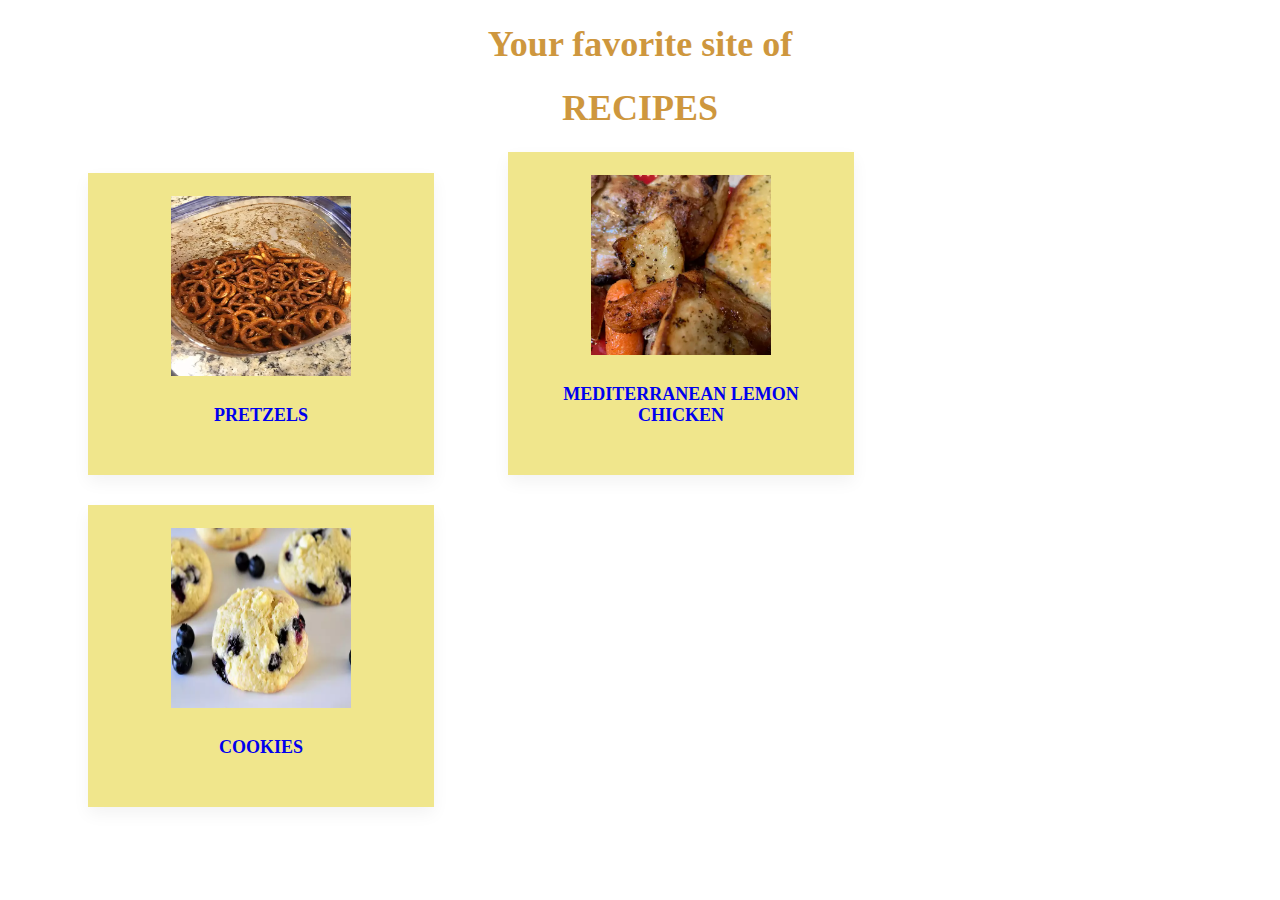
<file: index.html>
<!DOCTYPE html>
<html>
    <head>
            <meta charset="utf-8">
            <title>Recipes</title>
            <link rel="stylesheet" href="style.css">
    </head>
    <body>
        <h1>Your favorite site of</h1>
        <h1>RECIPES</h1>
        <ul>
            <!-- Comentario para probar rama en git-->
            <a href="pretzels.html"><div class="recipe">
                <img src="images/pretzels.webp">
                <h4>Pretzels</h4>
            </div></a>

            <a href="chicken.html">
                <div class="recipe">
                    <img src="images/chicken.webp">
                    <h4>Mediterranean lemon chicken</h4>
                </div>
            </a>
            
            <a href="cookies.html">
                <div class="recipe">
                    <img src="images/cookies.webp">
                    <h4>Cookies</4>
               </div>
            </a>
        </ul>
    </body>
</html>
</file>
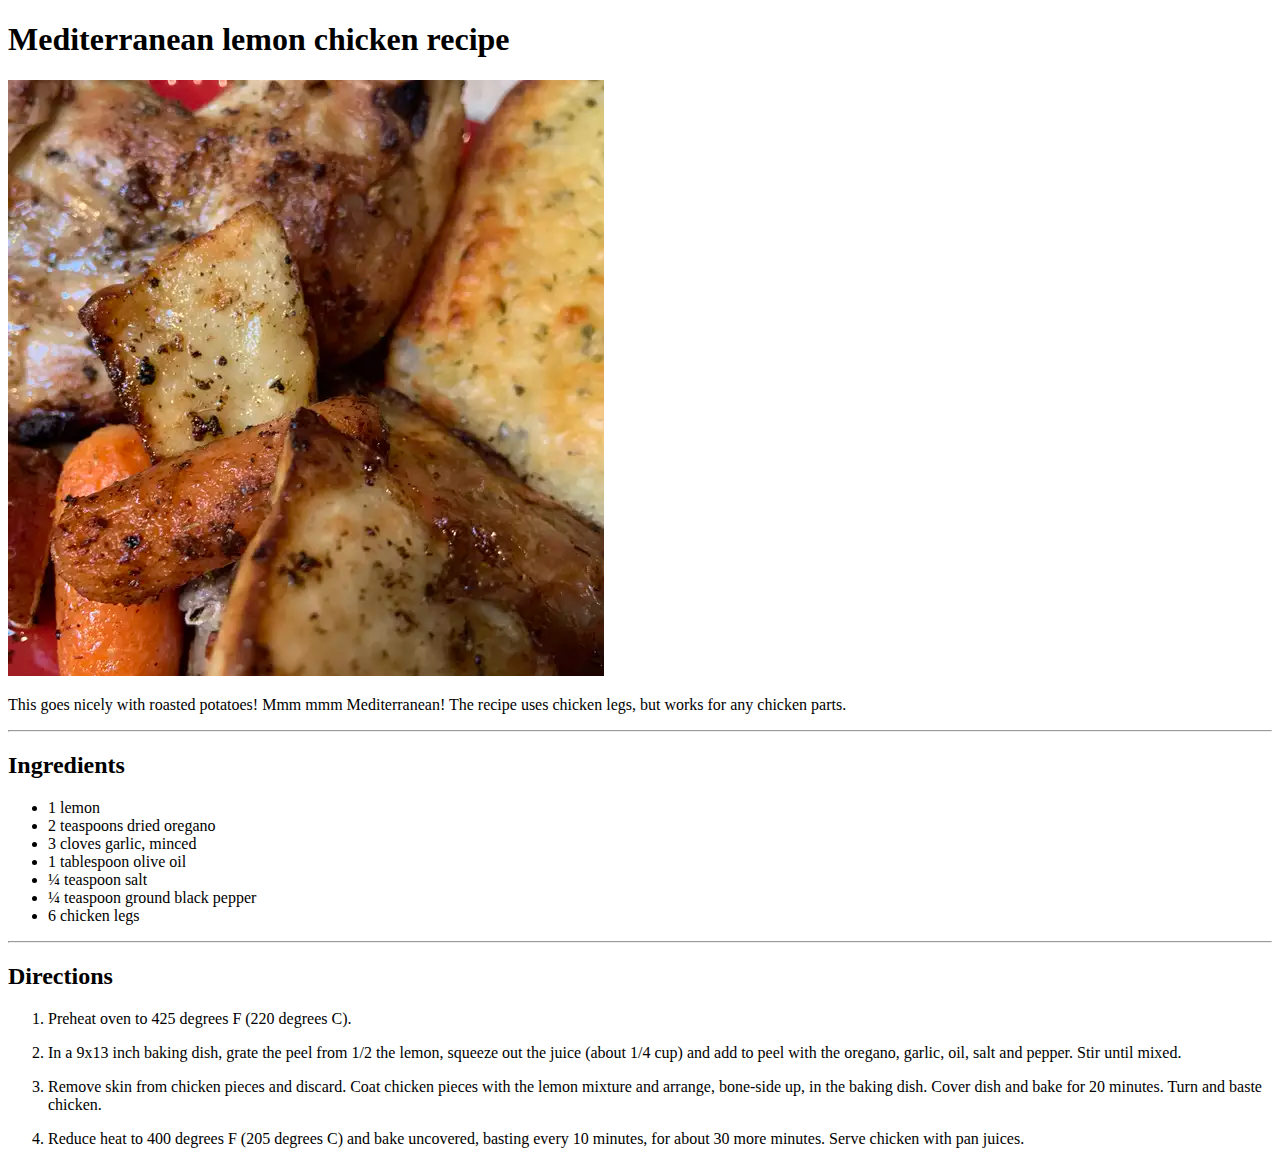
<file: chicken.html>
<!DOCTYPE html>
<html>
    <head>
        <meta charset="utf-8">
        <title>Mediterranean lemon chicken</title>
    </head>
    <body>
        <h1>Mediterranean lemon chicken recipe</h1>
        <img src="images/chicken.webp">
        <p>This goes nicely with roasted potatoes! Mmm mmm Mediterranean! The recipe uses chicken legs, but works for any chicken parts.</p>
        <hr>
        <h2>Ingredients</h2>
        <ul>
            <li>1 lemon </li>
            <li>2 teaspoons dried oregano</li>
            <li>3 cloves garlic, minced</li>
            <li>1 tablespoon olive oil</li>
            <li>¼ teaspoon salt </li>
            <li>¼ teaspoon ground black pepper </li>
            <li>6 chicken legs </li>
        </ul>
        <hr>
        <h2>Directions</h2>
        <ol>

            <li><p>Preheat oven to 425 degrees F (220 degrees C).</p></li>
        
            <li><p>In a 9x13 inch baking dish, grate the peel from 1/2 the lemon, squeeze out the juice (about 1/4 cup) and add to peel with the oregano, garlic, oil, salt and pepper. Stir until mixed.</p></li>
        
            <li><p>Remove skin from chicken pieces and discard. Coat chicken pieces with the lemon mixture and arrange, bone-side up, in the baking dish. Cover dish and bake for 20 minutes. Turn and baste chicken.</p></li>
        
            <li><p>Reduce heat to 400 degrees F (205 degrees C) and bake uncovered, basting every 10 minutes, for about 30 more minutes. Serve chicken with pan juices.</p></li>
        </ol>
    </body>
</html>
</file>
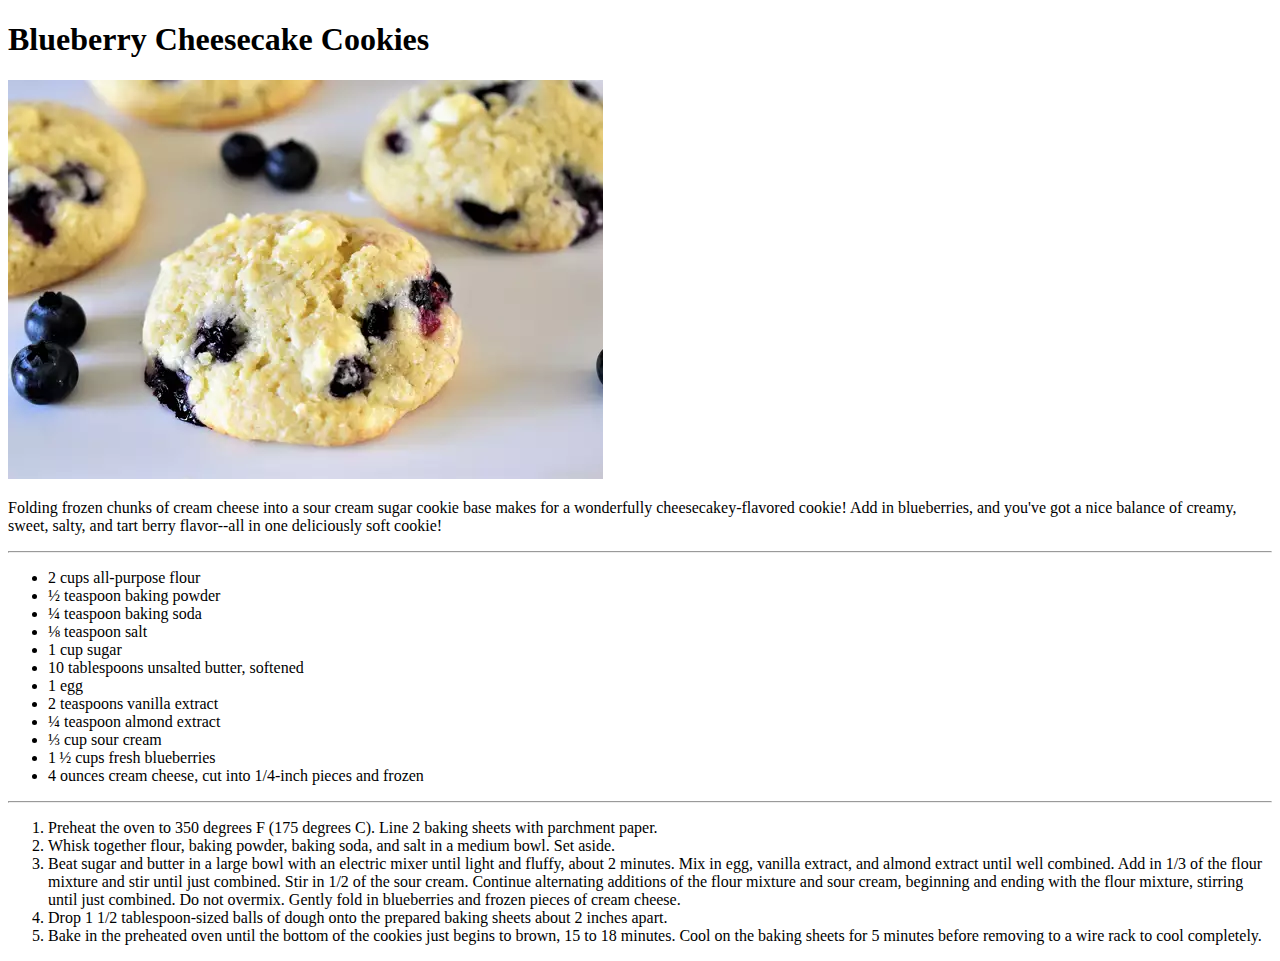
<file: cookies.html>
<!DOCTYPE html>
<html>
    <head>
        <meta charset="utf-8">
        <title>Cookies</title>
    </head>
    <body>
        <h1>Blueberry Cheesecake Cookies</h1>
        <img src="images/cookies.webp">
        <p>Folding frozen chunks of cream cheese into a sour cream sugar cookie base makes for a wonderfully cheesecakey-flavored cookie! Add in blueberries, and you've got a nice balance of creamy, sweet, salty, and tart berry flavor--all in one deliciously soft cookie!</p>
        <hr>
        <ul>
            <li>2 cups all-purpose flour</li>
            <li>½ teaspoon baking powder </li>
            <li>¼ teaspoon baking soda </li>
            <li>⅛ teaspoon salt </li>
            <li>1 cup sugar</li>
            <li>10 tablespoons unsalted butter, softened </li>
            <li>1 egg</li>
            <li>2 teaspoons vanilla extract </li>
            <li>¼ teaspoon almond extract </li>
            <li>⅓ cup sour cream</li>
            <li>1 ½ cups fresh blueberries </li>
            <li>4 ounces cream cheese, cut into 1/4-inch pieces and frozen </li>
        </ul>
        <hr>
        <ol>
            <li>Preheat the oven to 350 degrees F (175 degrees C). Line 2 baking sheets with parchment paper.</li>
            <li>Whisk together flour, baking powder, baking soda, and salt in a medium bowl. Set aside.</li>
            <li>Beat sugar and butter in a large bowl with an electric mixer until light and fluffy, about 2 minutes. Mix in egg, vanilla extract, and almond extract until well combined. Add in 1/3 of the flour mixture and stir until just combined. Stir in 1/2 of the sour cream. Continue alternating additions of the flour mixture and sour cream, beginning and ending with the flour mixture, stirring until just combined. Do not overmix. Gently fold in blueberries and frozen pieces of cream cheese.</li>
            <li>Drop 1 1/2 tablespoon-sized balls of dough onto the prepared baking sheets about 2 inches apart.</li>
            <li>Bake in the preheated oven until the bottom of the cookies just begins to brown, 15 to 18 minutes. Cool on the baking sheets for 5 minutes before removing to a wire rack to cool completely.</li>
        </ol>
    </body>
</html>
</file>
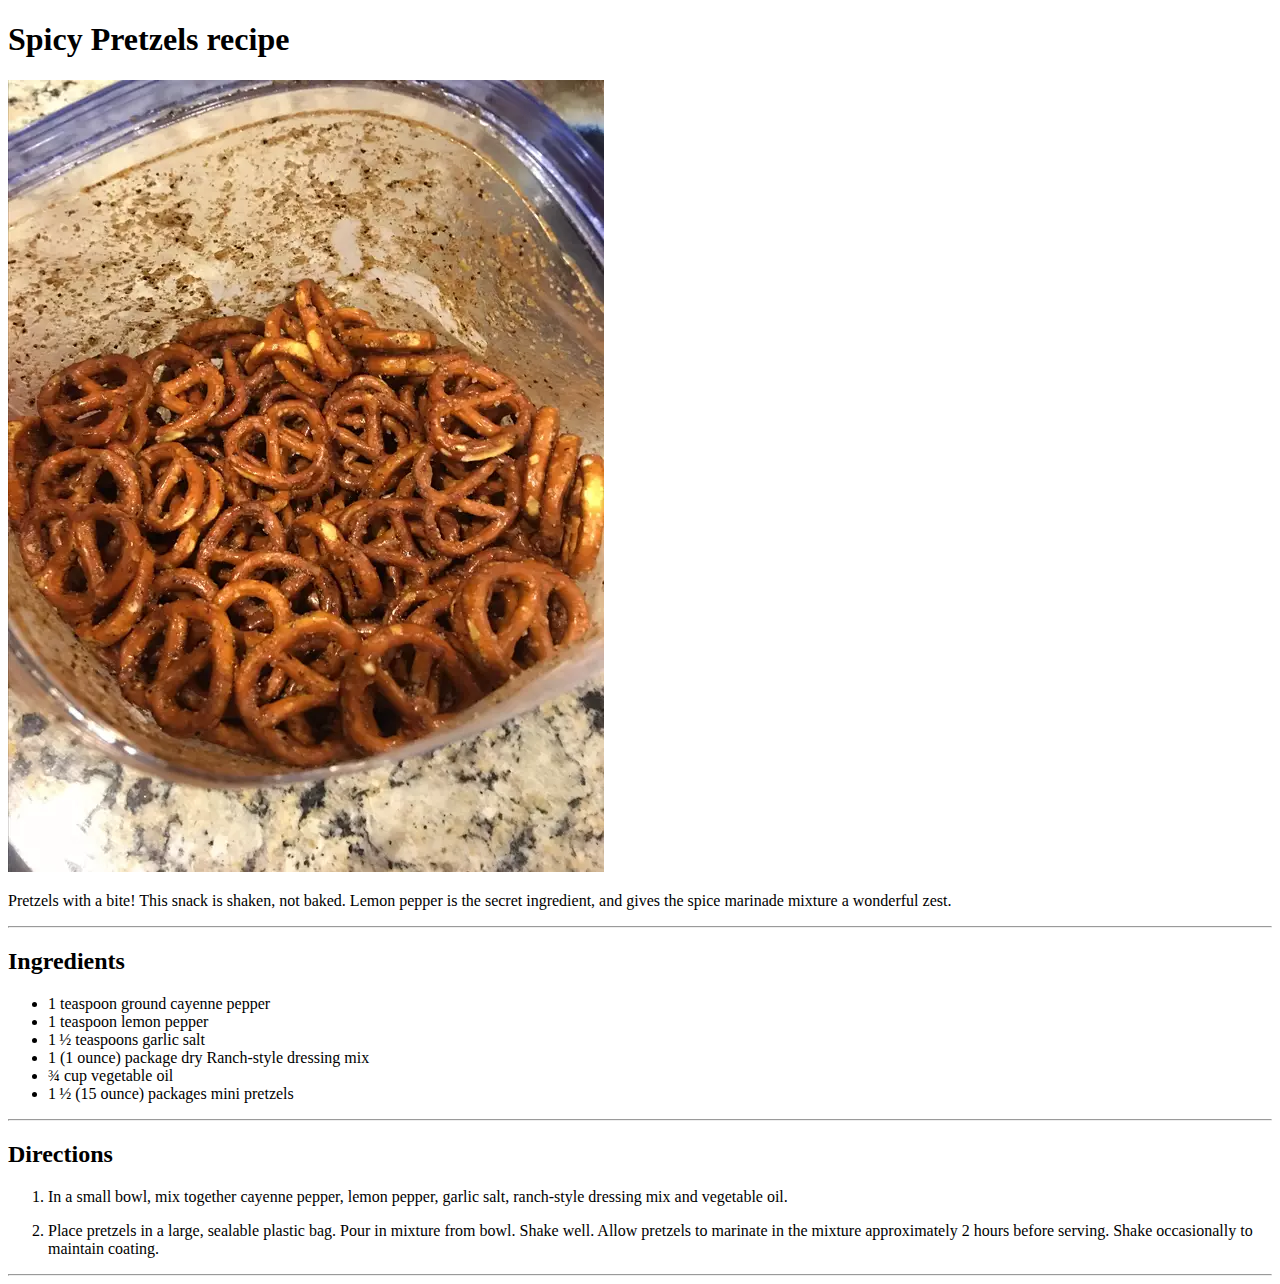
<file: pretzels.html>
<!DOCTYPE html>
<html>
    <head>
        <meta charset="utf-8">
        <title>Spicy Pretzels</title>
    </head>
    <body>
        <h1>Spicy Pretzels recipe</h1>
        <img src="images/pretzels.webp">
        <p>Pretzels with a bite! This snack is shaken, not baked. Lemon pepper is the secret ingredient, and gives the spice marinade mixture a wonderful zest.</p>
        <hr>
        <h2>Ingredients</h2>
        <ul>
            <li>1 teaspoon ground cayenne pepper</li>
            <li>1 teaspoon lemon pepper</li>
            <li>1 ½ teaspoons garlic salt</li>
            <li>1 (1 ounce) package dry Ranch-style dressing mix</li>
            <li>¾ cup vegetable oil</li>
            <li>1 ½ (15 ounce) packages mini pretzels </li>
        </ul>
        <hr>
        <h2>Directions</h2>
        <ol>
            <li><p>In a small bowl, mix together cayenne pepper, lemon pepper, garlic salt, ranch-style dressing mix and vegetable oil.</p>
            </li>
            <li><p>Place pretzels in a large, sealable plastic bag. Pour in mixture from bowl. Shake well. Allow pretzels to marinate in the mixture approximately 2 hours before serving. Shake occasionally to maintain coating.</p>
            </li>
        </ol>
        <hr>
    </body>
</html>
</file>
<file: style.css>
h1 {
    font-family:'Times New Roman', Times, serif;
    text-align: center;
    font-size: 2.25rem;
    line-height: 2.5rem;
    color: rgba(206,151,62);
}

.recipe{
    box-shadow: 0 7px 16px 0 rgb(0 0 0 / 5%);
    background: #fff;
    display: flex;
    flex-direction: column;
    align-items: center;
    margin: 0 30px 30px 0;
    max-width: 254px;
    padding: 23px 46px 25px;
    text-align: center;
    width: 254px;
    text-decoration: none;
    transition: .1s ease-out;
    font-size: 1.125rem;
    background-color:khaki;
    display:inline-block;
    margin-left: 40px;
}

img{
    width: 10em;
    height: 10em;
}

h4 {
    font-weight: 700;
    text-transform: uppercase;
    display: block;
    margin-block-start: 1.33em;
    margin-block-end: 1.33em;
    margin-inline-start: 0px;
    margin-inline-end: 0px;
    
}
</file>
